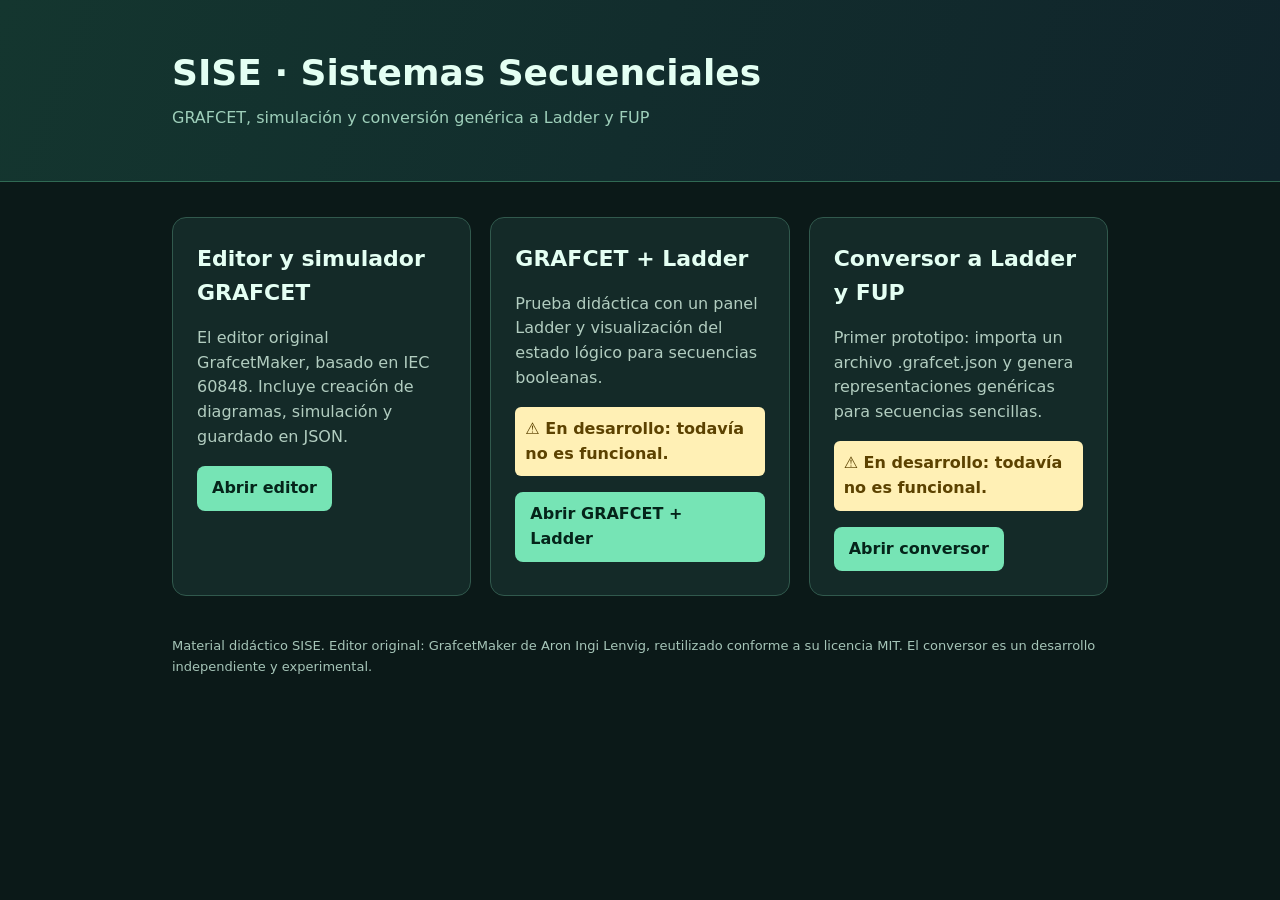
<file: index.html>
<!doctype html><html lang="es"><head><meta charset="utf-8"><meta name="viewport" content="width=device-width,initial-scale=1"><title>SISE · Sistemas Secuenciales</title>
<style>:root{color-scheme:dark}*{box-sizing:border-box}body{background:#0b1918;color:#e4fff3;font:16px/1.55 system-ui,-apple-system,Arial,sans-serif;margin:0}header{padding:45px 25px;background:linear-gradient(110deg,#14362f,#10242b);border-bottom:1px solid #306953}main{max-width:980px;margin:35px auto;padding:0 22px}h1{font-size:36px;margin:0}.sub{color:#9ecfba;margin:5px 0}.grid{display:grid;grid-template-columns:repeat(auto-fit,minmax(270px,1fr));gap:19px}.card{background:#142a28;border:1px solid #31594d;padding:24px;border-radius:14px}.card h2{margin:0 0 10px;font-size:22px}.card p{color:#b2cdc0;min-height:75px}.card a{display:inline-block;background:#76e4b5;color:#05241a;padding:10px 15px;border-radius:8px;text-decoration:none;font-weight:750}footer{margin:40px 0;color:#a6c5b8;font-size:13px}</style></head><body>
<header><main style="margin:auto"><h1>SISE · Sistemas Secuenciales</h1><p class="sub">GRAFCET, simulación y conversión genérica a Ladder y FUP</p></main></header><main><div class="grid"><section class="card"><h2>Editor y simulador GRAFCET</h2><p>El editor original GrafcetMaker, basado en IEC 60848. Incluye creación de diagramas, simulación y guardado en JSON.</p><a href="./editor/">Abrir editor</a></section><section class="card"><h2>GRAFCET + Ladder</h2><p>Prueba didáctica con un panel Ladder y visualización del estado lógico para secuencias booleanas.</p><p style="min-height:0;background:#fff0b5;color:#5c4200;padding:10px;border-radius:6px;font-weight:700">⚠ En desarrollo: todavía no es funcional.</p><a href="./grafcet-ladder/">Abrir GRAFCET + Ladder</a></section><section class="card"><h2>Conversor a Ladder y FUP</h2><p>Primer prototipo: importa un archivo .grafcet.json y genera representaciones genéricas para secuencias sencillas.</p><p style="min-height:0;background:#fff0b5;color:#5c4200;padding:10px;border-radius:6px;font-weight:700">⚠ En desarrollo: todavía no es funcional.</p><a href="./convertidor/">Abrir conversor</a></section></div><footer>Material didáctico SISE. Editor original: GrafcetMaker de Aron Ingi Lenvig, reutilizado conforme a su licencia MIT. El conversor es un desarrollo independiente y experimental.</footer></main></body></html>
</file>
